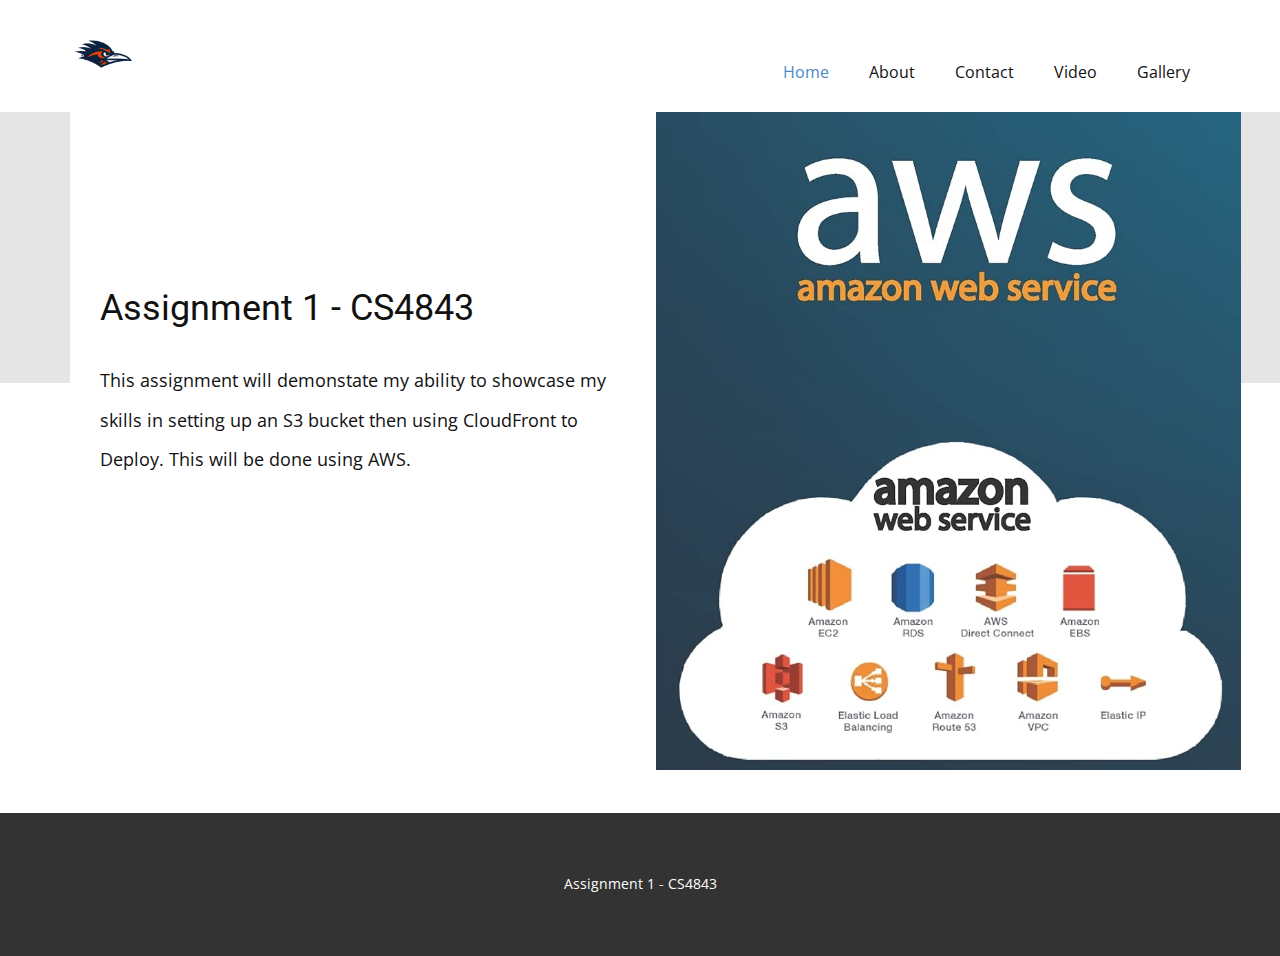
<file: index.html>
<!DOCTYPE html>
<html style="font-size: 16px;">
  <head>
    <meta name="viewport" content="width=device-width, initial-scale=1.0">
    <meta charset="utf-8">
    <meta name="keywords" content="about studio, INTUITIVE">
    <meta name="description" content="">
    <meta name="page_type" content="np-template-header-footer-from-plugin">
    <title>Home</title>
    <link rel="stylesheet" href="nicepage.css" media="screen">
<link rel="stylesheet" href="Home.css" media="screen">
    <script class="u-script" type="text/javascript" src="jquery.js" defer=""></script>
    <script class="u-script" type="text/javascript" src="nicepage.js" defer=""></script>
    <meta name="generator" content="Nicepage 4.4.3, nicepage.com">
    <link id="u-theme-google-font" rel="stylesheet" href="https://fonts.googleapis.com/css?family=Roboto:100,100i,300,300i,400,400i,500,500i,700,700i,900,900i|Open+Sans:300,300i,400,400i,600,600i,700,700i,800,800i">
    
    
    <script type="application/ld+json">{
		"@context": "http://schema.org",
		"@type": "Organization",
		"name": "",
		"logo": "images/utsa-logo.png"
}</script>
    <meta name="theme-color" content="#478ac9">
    <meta property="og:title" content="Home">
    <meta property="og:type" content="website">
  </head>
  <body data-home-page="Home.html" data-home-page-title="Home" class="u-body u-xl-mode"><header class="u-clearfix u-header u-header" id="sec-6250"><div class="u-clearfix u-sheet u-valign-middle u-sheet-1">
        <a href="https://nicepage.com" class="u-image u-logo u-image-1" data-image-width="200" data-image-height="200">
          <img src="images/utsa-logo.png" class="u-logo-image u-logo-image-1">
        </a>
        <nav class="u-menu u-menu-dropdown u-offcanvas u-menu-1">
          <div class="menu-collapse" style="font-size: 1rem; letter-spacing: 0px;">
            <a class="u-button-style u-custom-left-right-menu-spacing u-custom-padding-bottom u-custom-top-bottom-menu-spacing u-nav-link u-text-active-palette-1-base u-text-hover-palette-2-base" href="#">
              <svg class="u-svg-link" viewBox="0 0 24 24"><use xmlns:xlink="http://www.w3.org/1999/xlink" xlink:href="#menu-hamburger"></use></svg>
              <svg class="u-svg-content" version="1.1" id="menu-hamburger" viewBox="0 0 16 16" x="0px" y="0px" xmlns:xlink="http://www.w3.org/1999/xlink" xmlns="http://www.w3.org/2000/svg"><g><rect y="1" width="16" height="2"></rect><rect y="7" width="16" height="2"></rect><rect y="13" width="16" height="2"></rect>
</g></svg>
            </a>
          </div>
          <div class="u-custom-menu u-nav-container">
            <ul class="u-nav u-unstyled u-nav-1"><li class="u-nav-item"><a class="u-button-style u-nav-link u-text-active-palette-1-base u-text-hover-palette-2-base" href="Home.html" style="padding: 10px 20px;">Home</a>
</li><li class="u-nav-item"><a class="u-button-style u-nav-link u-text-active-palette-1-base u-text-hover-palette-2-base" href="About.html" style="padding: 10px 20px;">About</a>
</li><li class="u-nav-item"><a class="u-button-style u-nav-link u-text-active-palette-1-base u-text-hover-palette-2-base" href="Contact.html" style="padding: 10px 20px;">Contact</a>
</li><li class="u-nav-item"><a class="u-button-style u-nav-link u-text-active-palette-1-base u-text-hover-palette-2-base" href="Video.html" style="padding: 10px 20px;">Video</a>
</li><li class="u-nav-item"><a class="u-button-style u-nav-link u-text-active-palette-1-base u-text-hover-palette-2-base" href="Gallery.html" style="padding: 10px 20px;">Gallery</a>
</li></ul>
          </div>
          <div class="u-custom-menu u-nav-container-collapse">
            <div class="u-black u-container-style u-inner-container-layout u-opacity u-opacity-95 u-sidenav">
              <div class="u-inner-container-layout u-sidenav-overflow">
                <div class="u-menu-close"></div>
                <ul class="u-align-center u-nav u-popupmenu-items u-unstyled u-nav-2"><li class="u-nav-item"><a class="u-button-style u-nav-link" href="Home.html" style="padding: 10px 20px;">Home</a>
</li><li class="u-nav-item"><a class="u-button-style u-nav-link" href="About.html" style="padding: 10px 20px;">About</a>
</li><li class="u-nav-item"><a class="u-button-style u-nav-link" href="Contact.html" style="padding: 10px 20px;">Contact</a>
</li><li class="u-nav-item"><a class="u-button-style u-nav-link" href="Video.html" style="padding: 10px 20px;">Video</a>
</li><li class="u-nav-item"><a class="u-button-style u-nav-link" href="Gallery.html" style="padding: 10px 20px;">Gallery</a>
</li></ul>
              </div>
            </div>
            <div class="u-black u-menu-overlay u-opacity u-opacity-70"></div>
          </div>
        </nav>
      </div></header>
    <section class="u-align-center u-clearfix u-section-1" id="carousel_57d9">
      <div class="u-expanded-width u-grey-10 u-shape u-shape-rectangle u-shape-1"></div>
      <div class="u-clearfix u-gutter-0 u-layout-wrap u-layout-wrap-1">
        <div class="u-layout">
          <div class="u-layout-row">
            <div class="u-align-left u-container-style u-layout-cell u-right-cell u-size-30 u-white u-layout-cell-1">
              <div class="u-container-layout u-container-layout-1">
                <h2 class="u-text u-text-1">Assignment 1 - CS4843</h2>
                <p class="u-text u-text-2">This assignment will demonstate my ability to showcase my skills in setting up an S3 bucket then using CloudFront to Deploy. This will be done using AWS.</p>
              </div>
            </div>
            <div class="u-container-style u-image u-layout-cell u-left-cell u-size-30 u-image-1" data-image-width="850" data-image-height="1360">
              <div class="u-container-layout u-container-layout-2"></div>
            </div>
          </div>
        </div>
      </div>
    </section>
    
    
    <footer class="u-align-center u-clearfix u-footer u-grey-80 u-footer" id="sec-d42c"><div class="u-clearfix u-sheet u-valign-middle u-sheet-1">
        <p class="u-small-text u-text u-text-variant u-text-1">Assignment 1 - CS4843</p>
      </div></footer>
  </body>
</html>
</file>
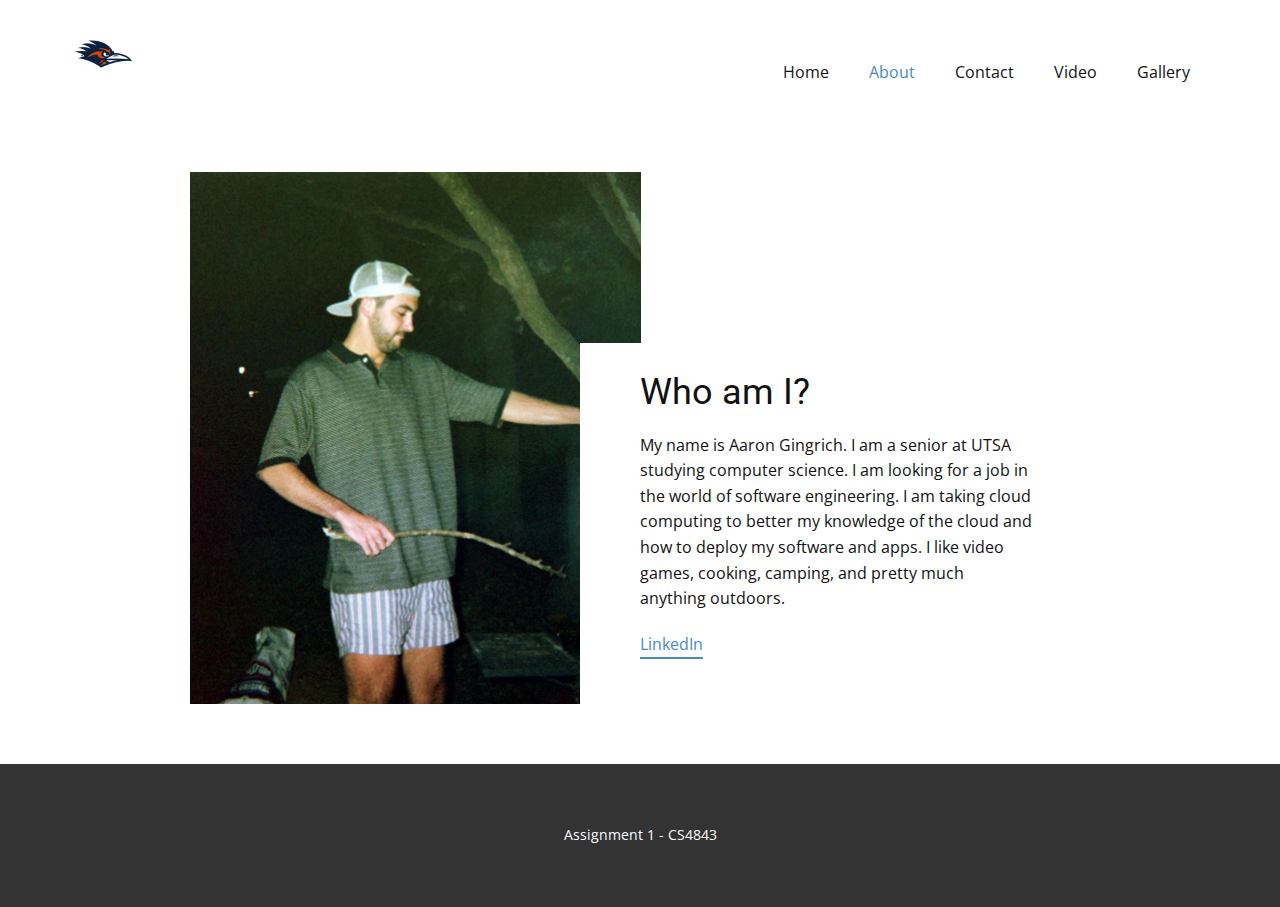
<file: About.html>
<!DOCTYPE html>
<html style="font-size: 16px;">
  <head>
    <meta name="viewport" content="width=device-width, initial-scale=1.0">
    <meta charset="utf-8">
    <meta name="keywords" content="About Us">
    <meta name="description" content="">
    <meta name="page_type" content="np-template-header-footer-from-plugin">
    <title>About</title>
    <link rel="stylesheet" href="nicepage.css" media="screen">
<link rel="stylesheet" href="About.css" media="screen">
    <script class="u-script" type="text/javascript" src="jquery.js" defer=""></script>
    <script class="u-script" type="text/javascript" src="nicepage.js" defer=""></script>
    <meta name="generator" content="Nicepage 4.4.3, nicepage.com">
    <link id="u-theme-google-font" rel="stylesheet" href="https://fonts.googleapis.com/css?family=Roboto:100,100i,300,300i,400,400i,500,500i,700,700i,900,900i|Open+Sans:300,300i,400,400i,600,600i,700,700i,800,800i">
    
    
    <script type="application/ld+json">{
		"@context": "http://schema.org",
		"@type": "Organization",
		"name": "",
		"logo": "images/utsa-logo.png"
}</script>
    <meta name="theme-color" content="#478ac9">
    <meta property="og:title" content="About">
    <meta property="og:type" content="website">
  </head>
  <body class="u-body u-xl-mode"><header class="u-clearfix u-header u-header" id="sec-6250"><div class="u-clearfix u-sheet u-valign-middle u-sheet-1">
        <a href="https://nicepage.com" class="u-image u-logo u-image-1" data-image-width="200" data-image-height="200">
          <img src="images/utsa-logo.png" class="u-logo-image u-logo-image-1">
        </a>
        <nav class="u-menu u-menu-dropdown u-offcanvas u-menu-1">
          <div class="menu-collapse" style="font-size: 1rem; letter-spacing: 0px;">
            <a class="u-button-style u-custom-left-right-menu-spacing u-custom-padding-bottom u-custom-top-bottom-menu-spacing u-nav-link u-text-active-palette-1-base u-text-hover-palette-2-base" href="#">
              <svg class="u-svg-link" viewBox="0 0 24 24"><use xmlns:xlink="http://www.w3.org/1999/xlink" xlink:href="#menu-hamburger"></use></svg>
              <svg class="u-svg-content" version="1.1" id="menu-hamburger" viewBox="0 0 16 16" x="0px" y="0px" xmlns:xlink="http://www.w3.org/1999/xlink" xmlns="http://www.w3.org/2000/svg"><g><rect y="1" width="16" height="2"></rect><rect y="7" width="16" height="2"></rect><rect y="13" width="16" height="2"></rect>
</g></svg>
            </a>
          </div>
          <div class="u-custom-menu u-nav-container">
            <ul class="u-nav u-unstyled u-nav-1"><li class="u-nav-item"><a class="u-button-style u-nav-link u-text-active-palette-1-base u-text-hover-palette-2-base" href="Home.html" style="padding: 10px 20px;">Home</a>
</li><li class="u-nav-item"><a class="u-button-style u-nav-link u-text-active-palette-1-base u-text-hover-palette-2-base" href="About.html" style="padding: 10px 20px;">About</a>
</li><li class="u-nav-item"><a class="u-button-style u-nav-link u-text-active-palette-1-base u-text-hover-palette-2-base" href="Contact.html" style="padding: 10px 20px;">Contact</a>
</li><li class="u-nav-item"><a class="u-button-style u-nav-link u-text-active-palette-1-base u-text-hover-palette-2-base" href="Video.html" style="padding: 10px 20px;">Video</a>
</li><li class="u-nav-item"><a class="u-button-style u-nav-link u-text-active-palette-1-base u-text-hover-palette-2-base" href="Gallery.html" style="padding: 10px 20px;">Gallery</a>
</li></ul>
          </div>
          <div class="u-custom-menu u-nav-container-collapse">
            <div class="u-black u-container-style u-inner-container-layout u-opacity u-opacity-95 u-sidenav">
              <div class="u-inner-container-layout u-sidenav-overflow">
                <div class="u-menu-close"></div>
                <ul class="u-align-center u-nav u-popupmenu-items u-unstyled u-nav-2"><li class="u-nav-item"><a class="u-button-style u-nav-link" href="Home.html" style="padding: 10px 20px;">Home</a>
</li><li class="u-nav-item"><a class="u-button-style u-nav-link" href="About.html" style="padding: 10px 20px;">About</a>
</li><li class="u-nav-item"><a class="u-button-style u-nav-link" href="Contact.html" style="padding: 10px 20px;">Contact</a>
</li><li class="u-nav-item"><a class="u-button-style u-nav-link" href="Video.html" style="padding: 10px 20px;">Video</a>
</li><li class="u-nav-item"><a class="u-button-style u-nav-link" href="Gallery.html" style="padding: 10px 20px;">Gallery</a>
</li></ul>
              </div>
            </div>
            <div class="u-black u-menu-overlay u-opacity u-opacity-70"></div>
          </div>
        </nav>
      </div></header>
    <section class="u-clearfix u-section-1" id="sec-bf2d">
      <div class="u-clearfix u-sheet u-valign-middle u-sheet-1">
        <div class="u-clearfix u-expanded-width-md u-expanded-width-sm u-expanded-width-xs u-gutter-0 u-layout-wrap u-layout-wrap-1">
          <div class="u-layout">
            <div class="u-layout-row">
              <div class="u-container-style u-image u-layout-cell u-left-cell u-size-30 u-image-1" src="" data-image-width="3072" data-image-height="2048">
                <div class="u-container-layout u-container-layout-1"></div>
              </div>
              <div class="u-align-left-xs u-container-style u-layout-cell u-right-cell u-size-30 u-layout-cell-2">
                <div class="u-container-layout u-container-layout-2">
                  <div class="u-container-style u-expanded-width-xs u-group u-white u-group-1">
                    <div class="u-container-layout u-valign-top u-container-layout-3">
                      <h2 class="u-text u-text-default u-text-1">Who am I?</h2>
                      <p class="u-text u-text-2">My name is Aaron Gingrich. I am a senior at UTSA studying computer science. I am looking for a job in the world of software engineering. I am taking cloud computing to better my knowledge of the cloud and how to deploy my software and apps. I like video games, cooking, camping, and pretty much anything outdoors.</p>
                      <a href="https://www.linkedin.com/in/aarongingrich/" class="u-active-none u-border-2 u-border-palette-1-base u-btn u-btn-rectangle u-button-style u-hover-none u-none u-btn-1" target="_blank">LinkedIn</a>
                    </div>
                  </div>
                </div>
              </div>
            </div>
          </div>
        </div>
      </div>
    </section>
    
    
    <footer class="u-align-center u-clearfix u-footer u-grey-80 u-footer" id="sec-d42c"><div class="u-clearfix u-sheet u-valign-middle u-sheet-1">
        <p class="u-small-text u-text u-text-variant u-text-1">Assignment 1 - CS4843</p>
      </div></footer>
  </body>
</html>
</file>
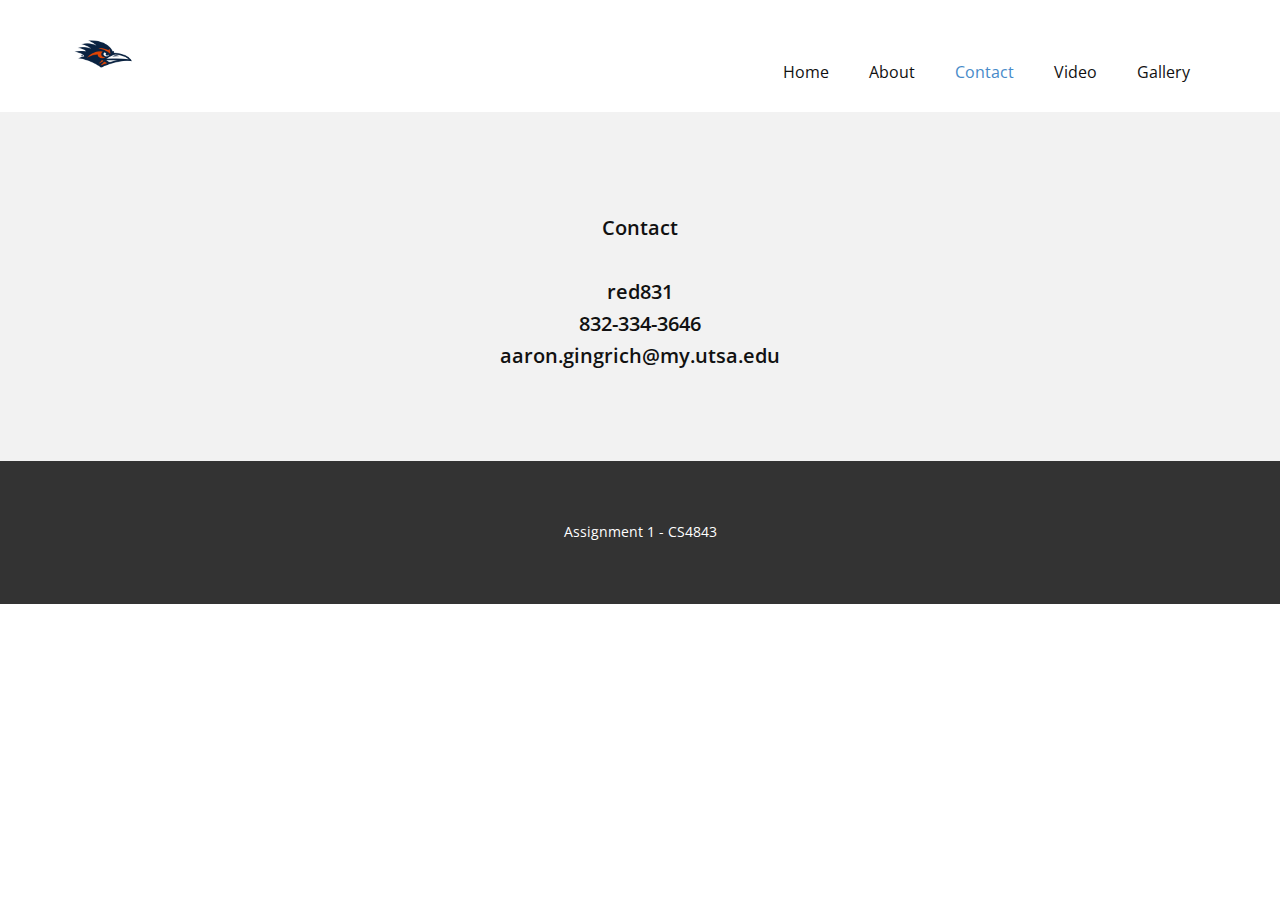
<file: Contact.html>
<!DOCTYPE html>
<html style="font-size: 16px;">
  <head>
    <meta name="viewport" content="width=device-width, initial-scale=1.0">
    <meta charset="utf-8">
    <meta name="keywords" content="">
    <meta name="description" content="">
    <meta name="page_type" content="np-template-header-footer-from-plugin">
    <title>Contact</title>
    <link rel="stylesheet" href="nicepage.css" media="screen">
<link rel="stylesheet" href="Contact.css" media="screen">
    <script class="u-script" type="text/javascript" src="jquery.js" defer=""></script>
    <script class="u-script" type="text/javascript" src="nicepage.js" defer=""></script>
    <meta name="generator" content="Nicepage 4.4.3, nicepage.com">
    <link id="u-theme-google-font" rel="stylesheet" href="https://fonts.googleapis.com/css?family=Roboto:100,100i,300,300i,400,400i,500,500i,700,700i,900,900i|Open+Sans:300,300i,400,400i,600,600i,700,700i,800,800i">
    
    
    <script type="application/ld+json">{
		"@context": "http://schema.org",
		"@type": "Organization",
		"name": "",
		"logo": "images/utsa-logo.png"
}</script>
    <meta name="theme-color" content="#478ac9">
    <meta property="og:title" content="Contact">
    <meta property="og:type" content="website">
  </head>
  <body class="u-body u-xl-mode"><header class="u-clearfix u-header u-header" id="sec-6250"><div class="u-clearfix u-sheet u-valign-middle u-sheet-1">
        <a href="https://nicepage.com" class="u-image u-logo u-image-1" data-image-width="200" data-image-height="200">
          <img src="images/utsa-logo.png" class="u-logo-image u-logo-image-1">
        </a>
        <nav class="u-menu u-menu-dropdown u-offcanvas u-menu-1">
          <div class="menu-collapse" style="font-size: 1rem; letter-spacing: 0px;">
            <a class="u-button-style u-custom-left-right-menu-spacing u-custom-padding-bottom u-custom-top-bottom-menu-spacing u-nav-link u-text-active-palette-1-base u-text-hover-palette-2-base" href="#">
              <svg class="u-svg-link" viewBox="0 0 24 24"><use xmlns:xlink="http://www.w3.org/1999/xlink" xlink:href="#menu-hamburger"></use></svg>
              <svg class="u-svg-content" version="1.1" id="menu-hamburger" viewBox="0 0 16 16" x="0px" y="0px" xmlns:xlink="http://www.w3.org/1999/xlink" xmlns="http://www.w3.org/2000/svg"><g><rect y="1" width="16" height="2"></rect><rect y="7" width="16" height="2"></rect><rect y="13" width="16" height="2"></rect>
</g></svg>
            </a>
          </div>
          <div class="u-custom-menu u-nav-container">
            <ul class="u-nav u-unstyled u-nav-1"><li class="u-nav-item"><a class="u-button-style u-nav-link u-text-active-palette-1-base u-text-hover-palette-2-base" href="Home.html" style="padding: 10px 20px;">Home</a>
</li><li class="u-nav-item"><a class="u-button-style u-nav-link u-text-active-palette-1-base u-text-hover-palette-2-base" href="About.html" style="padding: 10px 20px;">About</a>
</li><li class="u-nav-item"><a class="u-button-style u-nav-link u-text-active-palette-1-base u-text-hover-palette-2-base" href="Contact.html" style="padding: 10px 20px;">Contact</a>
</li><li class="u-nav-item"><a class="u-button-style u-nav-link u-text-active-palette-1-base u-text-hover-palette-2-base" href="Video.html" style="padding: 10px 20px;">Video</a>
</li><li class="u-nav-item"><a class="u-button-style u-nav-link u-text-active-palette-1-base u-text-hover-palette-2-base" href="Gallery.html" style="padding: 10px 20px;">Gallery</a>
</li></ul>
          </div>
          <div class="u-custom-menu u-nav-container-collapse">
            <div class="u-black u-container-style u-inner-container-layout u-opacity u-opacity-95 u-sidenav">
              <div class="u-inner-container-layout u-sidenav-overflow">
                <div class="u-menu-close"></div>
                <ul class="u-align-center u-nav u-popupmenu-items u-unstyled u-nav-2"><li class="u-nav-item"><a class="u-button-style u-nav-link" href="Home.html" style="padding: 10px 20px;">Home</a>
</li><li class="u-nav-item"><a class="u-button-style u-nav-link" href="About.html" style="padding: 10px 20px;">About</a>
</li><li class="u-nav-item"><a class="u-button-style u-nav-link" href="Contact.html" style="padding: 10px 20px;">Contact</a>
</li><li class="u-nav-item"><a class="u-button-style u-nav-link" href="Video.html" style="padding: 10px 20px;">Video</a>
</li><li class="u-nav-item"><a class="u-button-style u-nav-link" href="Gallery.html" style="padding: 10px 20px;">Gallery</a>
</li></ul>
              </div>
            </div>
            <div class="u-black u-menu-overlay u-opacity u-opacity-70"></div>
          </div>
        </nav>
      </div></header>
    <section class="u-align-center u-clearfix u-grey-5 u-section-1" id="sec-d25b">
      <div class="u-clearfix u-sheet u-sheet-1">
        <p class="u-large-text u-text u-text-variant u-text-1">Contact<br>
          <br>red831<br>832-334-3646<br>aaron.gingrich@my.utsa.edu
        </p>
      </div>
    </section>
    
    
    <footer class="u-align-center u-clearfix u-footer u-grey-80 u-footer" id="sec-d42c"><div class="u-clearfix u-sheet u-valign-middle u-sheet-1">
        <p class="u-small-text u-text u-text-variant u-text-1">Assignment 1 - CS4843</p>
      </div></footer>
  </body>
</html>
</file>
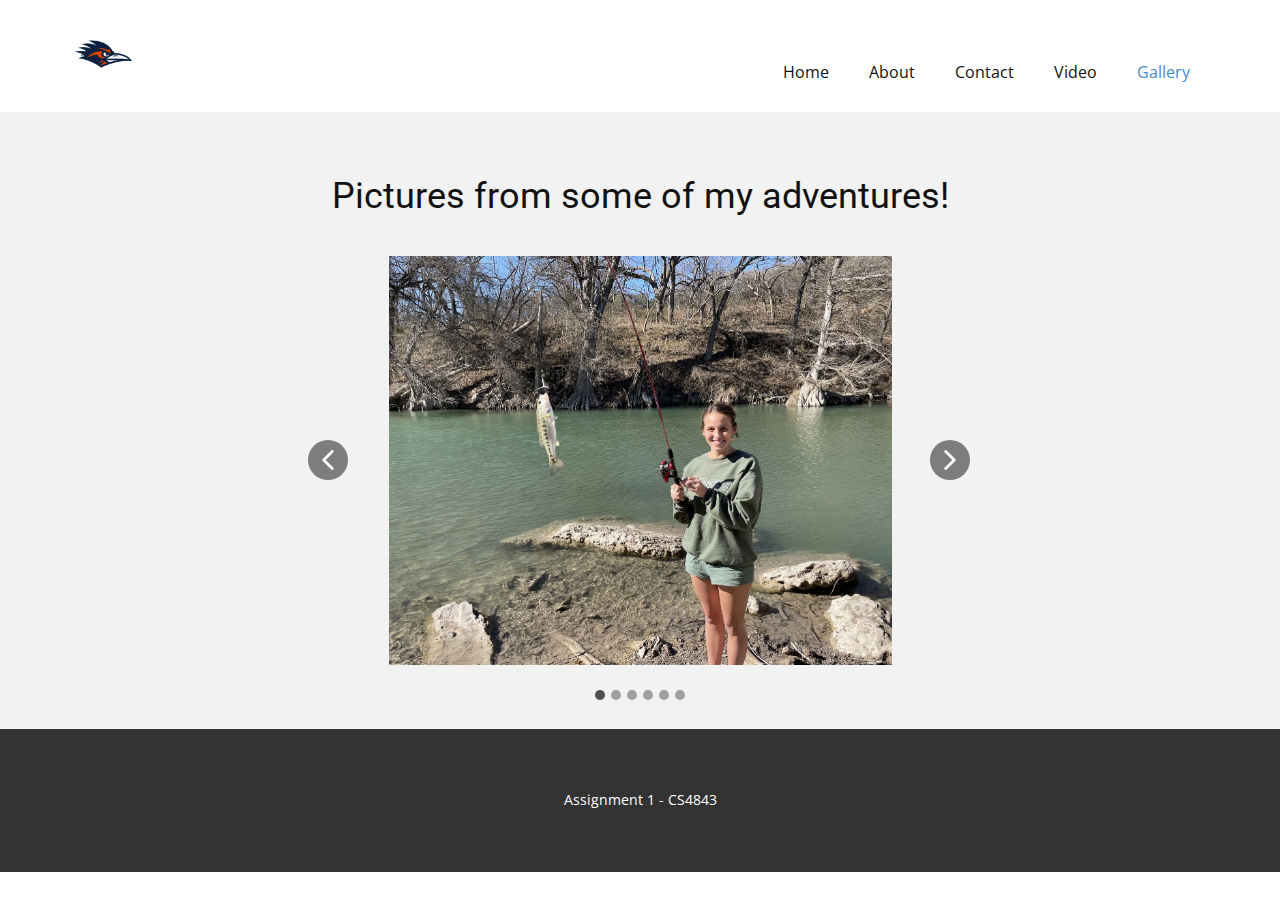
<file: Gallery.html>
<!DOCTYPE html>
<html style="font-size: 16px;">
  <head>
    <meta name="viewport" content="width=device-width, initial-scale=1.0">
    <meta charset="utf-8">
    <meta name="keywords" content="Pictures from some of my adventures!">
    <meta name="description" content="">
    <meta name="page_type" content="np-template-header-footer-from-plugin">
    <title>Gallery</title>
    <link rel="stylesheet" href="nicepage.css" media="screen">
<link rel="stylesheet" href="Gallery.css" media="screen">
    <script class="u-script" type="text/javascript" src="jquery.js" defer=""></script>
    <script class="u-script" type="text/javascript" src="nicepage.js" defer=""></script>
    <meta name="generator" content="Nicepage 4.4.3, nicepage.com">
    <link id="u-theme-google-font" rel="stylesheet" href="https://fonts.googleapis.com/css?family=Roboto:100,100i,300,300i,400,400i,500,500i,700,700i,900,900i|Open+Sans:300,300i,400,400i,600,600i,700,700i,800,800i">
    
    
    <script type="application/ld+json">{
		"@context": "http://schema.org",
		"@type": "Organization",
		"name": "",
		"logo": "images/utsa-logo.png"
}</script>
    <meta name="theme-color" content="#478ac9">
    <meta property="og:title" content="Gallery">
    <meta property="og:type" content="website">
  </head>
  <body class="u-body u-xl-mode"><header class="u-clearfix u-header u-header" id="sec-6250"><div class="u-clearfix u-sheet u-valign-middle u-sheet-1">
        <a href="https://nicepage.com" class="u-image u-logo u-image-1" data-image-width="200" data-image-height="200">
          <img src="images/utsa-logo.png" class="u-logo-image u-logo-image-1">
        </a>
        <nav class="u-menu u-menu-dropdown u-offcanvas u-menu-1">
          <div class="menu-collapse" style="font-size: 1rem; letter-spacing: 0px;">
            <a class="u-button-style u-custom-left-right-menu-spacing u-custom-padding-bottom u-custom-top-bottom-menu-spacing u-nav-link u-text-active-palette-1-base u-text-hover-palette-2-base" href="#">
              <svg class="u-svg-link" viewBox="0 0 24 24"><use xmlns:xlink="http://www.w3.org/1999/xlink" xlink:href="#menu-hamburger"></use></svg>
              <svg class="u-svg-content" version="1.1" id="menu-hamburger" viewBox="0 0 16 16" x="0px" y="0px" xmlns:xlink="http://www.w3.org/1999/xlink" xmlns="http://www.w3.org/2000/svg"><g><rect y="1" width="16" height="2"></rect><rect y="7" width="16" height="2"></rect><rect y="13" width="16" height="2"></rect>
</g></svg>
            </a>
          </div>
          <div class="u-custom-menu u-nav-container">
            <ul class="u-nav u-unstyled u-nav-1"><li class="u-nav-item"><a class="u-button-style u-nav-link u-text-active-palette-1-base u-text-hover-palette-2-base" href="Home.html" style="padding: 10px 20px;">Home</a>
</li><li class="u-nav-item"><a class="u-button-style u-nav-link u-text-active-palette-1-base u-text-hover-palette-2-base" href="About.html" style="padding: 10px 20px;">About</a>
</li><li class="u-nav-item"><a class="u-button-style u-nav-link u-text-active-palette-1-base u-text-hover-palette-2-base" href="Contact.html" style="padding: 10px 20px;">Contact</a>
</li><li class="u-nav-item"><a class="u-button-style u-nav-link u-text-active-palette-1-base u-text-hover-palette-2-base" href="Video.html" style="padding: 10px 20px;">Video</a>
</li><li class="u-nav-item"><a class="u-button-style u-nav-link u-text-active-palette-1-base u-text-hover-palette-2-base" href="Gallery.html" style="padding: 10px 20px;">Gallery</a>
</li></ul>
          </div>
          <div class="u-custom-menu u-nav-container-collapse">
            <div class="u-black u-container-style u-inner-container-layout u-opacity u-opacity-95 u-sidenav">
              <div class="u-inner-container-layout u-sidenav-overflow">
                <div class="u-menu-close"></div>
                <ul class="u-align-center u-nav u-popupmenu-items u-unstyled u-nav-2"><li class="u-nav-item"><a class="u-button-style u-nav-link" href="Home.html" style="padding: 10px 20px;">Home</a>
</li><li class="u-nav-item"><a class="u-button-style u-nav-link" href="About.html" style="padding: 10px 20px;">About</a>
</li><li class="u-nav-item"><a class="u-button-style u-nav-link" href="Contact.html" style="padding: 10px 20px;">Contact</a>
</li><li class="u-nav-item"><a class="u-button-style u-nav-link" href="Video.html" style="padding: 10px 20px;">Video</a>
</li><li class="u-nav-item"><a class="u-button-style u-nav-link" href="Gallery.html" style="padding: 10px 20px;">Gallery</a>
</li></ul>
              </div>
            </div>
            <div class="u-black u-menu-overlay u-opacity u-opacity-70"></div>
          </div>
        </nav>
      </div></header>
    <section class="u-align-center u-clearfix u-grey-5 u-section-1" id="sec-0434">
      <div class="u-clearfix u-sheet u-valign-middle-xs u-sheet-1">
        <h2 class="u-text u-text-default u-text-1">Pictures from some of my adventures!</h2>
        <div class="pointer-event u-carousel u-expanded-width-xs u-gallery u-gallery-slider u-layout-carousel u-lightbox u-no-transition u-show-text-on-hover u-gallery-1" id="carousel-f035" data-interval="5000" data-u-ride="carousel">
          <ol class="u-absolute-hcenter u-carousel-indicators u-carousel-indicators-1">
            <li data-u-target="#carousel-f035" data-u-slide-to="0" class="u-active u-grey-70 u-shape-circle" style="width: 10px; height: 10px;"></li>
            <li data-u-target="#carousel-f035" data-u-slide-to="1" class="u-grey-70 u-shape-circle" style="width: 10px; height: 10px;"></li>
            <li data-u-target="#carousel-f035" data-u-slide-to="2" class="u-grey-70 u-shape-circle" style="width: 10px; height: 10px;"></li>
            <li data-u-target="#carousel-f035" data-u-slide-to="3" class="u-grey-70 u-shape-circle" style="width: 10px; height: 10px;"></li>
            <li data-u-target="#carousel-f035" data-u-slide-to="4" class="u-grey-70 u-shape-circle" style="width: 10px; height: 10px;"></li>
            <li data-u-target="#carousel-f035" data-u-slide-to="5" class="u-grey-70 u-shape-circle" style="width: 10px; height: 10px;"></li>
          </ol>
          <div class="u-carousel-inner u-gallery-inner" role="listbox">
            <div class="u-active u-carousel-item u-effect-fade u-gallery-item u-carousel-item-1">
              <div class="u-back-slide" data-image-width="1600" data-image-height="1200">
                <img class="u-back-image u-expanded" src="images/IMG_0955.jpg">
              </div>
              <div class="u-align-center u-over-slide u-shading u-valign-bottom u-over-slide-1">
                <h3 class="u-gallery-heading">Sample Title</h3>
                <p class="u-gallery-text">Sample Text</p>
              </div>
            </div>
            <div class="u-carousel-item u-effect-fade u-gallery-item u-carousel-item-2">
              <div class="u-back-slide" data-image-width="1600" data-image-height="1200">
                <img class="u-back-image u-expanded u-back-image-2" src="images/IMG_9855.jpg">
              </div>
              <div class="u-align-center u-over-slide u-shading u-valign-bottom u-over-slide-2">
                <h3 class="u-gallery-heading">Sample Title</h3>
                <p class="u-gallery-text">Sample Text</p>
              </div>
            </div>
            <div class="u-carousel-item u-effect-fade u-gallery-item u-carousel-item-3" data-image-width="1600" data-image-height="1200">
              <div class="u-back-slide">
                <img class="u-back-image u-expanded" src="images/IMG_0759.jpg">
              </div>
              <div class="u-align-center u-over-slide u-shading u-valign-bottom u-over-slide-3">
                <h3 class="u-gallery-heading"></h3>
                <p class="u-gallery-text"></p>
              </div>
              <style data-mode="XL"></style>
              <style data-mode="LG"></style>
              <style data-mode="MD"></style>
              <style data-mode="SM"></style>
              <style data-mode="XS"></style>
            </div>
            <div class="u-carousel-item u-effect-fade u-gallery-item u-carousel-item-4" data-image-width="4032" data-image-height="3024">
              <div class="u-back-slide">
                <img class="u-back-image u-expanded" src="images/IMG_0108.jpg">
              </div>
              <div class="u-align-center u-over-slide u-shading u-valign-bottom u-over-slide-4">
                <h3 class="u-gallery-heading"></h3>
                <p class="u-gallery-text"></p>
              </div>
              <style data-mode="XL"></style>
              <style data-mode="LG"></style>
              <style data-mode="MD"></style>
              <style data-mode="SM"></style>
              <style data-mode="XS"></style>
            </div>
            <div class="u-carousel-item u-effect-fade u-gallery-item u-carousel-item-5" data-image-width="4032" data-image-height="3024">
              <div class="u-back-slide">
                <img class="u-back-image u-expanded" src="images/IMG_0622.jpg">
              </div>
              <div class="u-align-center u-over-slide u-shading u-valign-bottom u-over-slide-5">
                <h3 class="u-gallery-heading"></h3>
                <p class="u-gallery-text"></p>
              </div>
              <style data-mode="XL"></style>
              <style data-mode="LG"></style>
              <style data-mode="MD"></style>
              <style data-mode="SM"></style>
              <style data-mode="XS"></style>
            </div>
            <div class="u-carousel-item u-effect-fade u-gallery-item u-carousel-item-6" data-image-width="4032" data-image-height="3024">
              <div class="u-back-slide">
                <img class="u-back-image u-expanded" src="images/IMG_0654.jpg">
              </div>
              <div class="u-align-center u-over-slide u-shading u-valign-bottom u-over-slide-6">
                <h3 class="u-gallery-heading"></h3>
                <p class="u-gallery-text"></p>
              </div>
              <style data-mode="XL"></style>
              <style data-mode="LG"></style>
              <style data-mode="MD"></style>
              <style data-mode="SM"></style>
              <style data-mode="XS"></style>
            </div>
          </div>
          <a class="u-absolute-vcenter u-carousel-control u-carousel-control-prev u-grey-70 u-hidden-sm u-hidden-xs u-icon-circle u-opacity u-opacity-70 u-spacing-10 u-text-white u-carousel-control-1" href="#carousel-f035" role="button" data-u-slide="prev">
            <span aria-hidden="true">
              <svg viewBox="0 0 451.847 451.847"><path d="M97.141,225.92c0-8.095,3.091-16.192,9.259-22.366L300.689,9.27c12.359-12.359,32.397-12.359,44.751,0
c12.354,12.354,12.354,32.388,0,44.748L173.525,225.92l171.903,171.909c12.354,12.354,12.354,32.391,0,44.744
c-12.354,12.365-32.386,12.365-44.745,0l-194.29-194.281C100.226,242.115,97.141,234.018,97.141,225.92z"></path></svg>
            </span>
            <span class="sr-only">
              <svg viewBox="0 0 451.847 451.847"><path d="M97.141,225.92c0-8.095,3.091-16.192,9.259-22.366L300.689,9.27c12.359-12.359,32.397-12.359,44.751,0
c12.354,12.354,12.354,32.388,0,44.748L173.525,225.92l171.903,171.909c12.354,12.354,12.354,32.391,0,44.744
c-12.354,12.365-32.386,12.365-44.745,0l-194.29-194.281C100.226,242.115,97.141,234.018,97.141,225.92z"></path></svg>
            </span>
          </a>
          <a class="u-absolute-vcenter u-carousel-control u-carousel-control-next u-grey-70 u-hidden-sm u-hidden-xs u-icon-circle u-opacity u-opacity-70 u-spacing-10 u-text-white u-carousel-control-2" href="#carousel-f035" role="button" data-u-slide="next">
            <span aria-hidden="true">
              <svg viewBox="0 0 451.846 451.847"><path d="M345.441,248.292L151.154,442.573c-12.359,12.365-32.397,12.365-44.75,0c-12.354-12.354-12.354-32.391,0-44.744
L278.318,225.92L106.409,54.017c-12.354-12.359-12.354-32.394,0-44.748c12.354-12.359,32.391-12.359,44.75,0l194.287,194.284
c6.177,6.18,9.262,14.271,9.262,22.366C354.708,234.018,351.617,242.115,345.441,248.292z"></path></svg>
            </span>
            <span class="sr-only">
              <svg viewBox="0 0 451.846 451.847"><path d="M345.441,248.292L151.154,442.573c-12.359,12.365-32.397,12.365-44.75,0c-12.354-12.354-12.354-32.391,0-44.744
L278.318,225.92L106.409,54.017c-12.354-12.359-12.354-32.394,0-44.748c12.354-12.359,32.391-12.359,44.75,0l194.287,194.284
c6.177,6.18,9.262,14.271,9.262,22.366C354.708,234.018,351.617,242.115,345.441,248.292z"></path></svg>
            </span>
          </a>
        </div>
      </div>
    </section>
    
    
    <footer class="u-align-center u-clearfix u-footer u-grey-80 u-footer" id="sec-d42c"><div class="u-clearfix u-sheet u-valign-middle u-sheet-1">
        <p class="u-small-text u-text u-text-variant u-text-1">Assignment 1 - CS4843</p>
      </div></footer>
  </body>
</html>
</file>
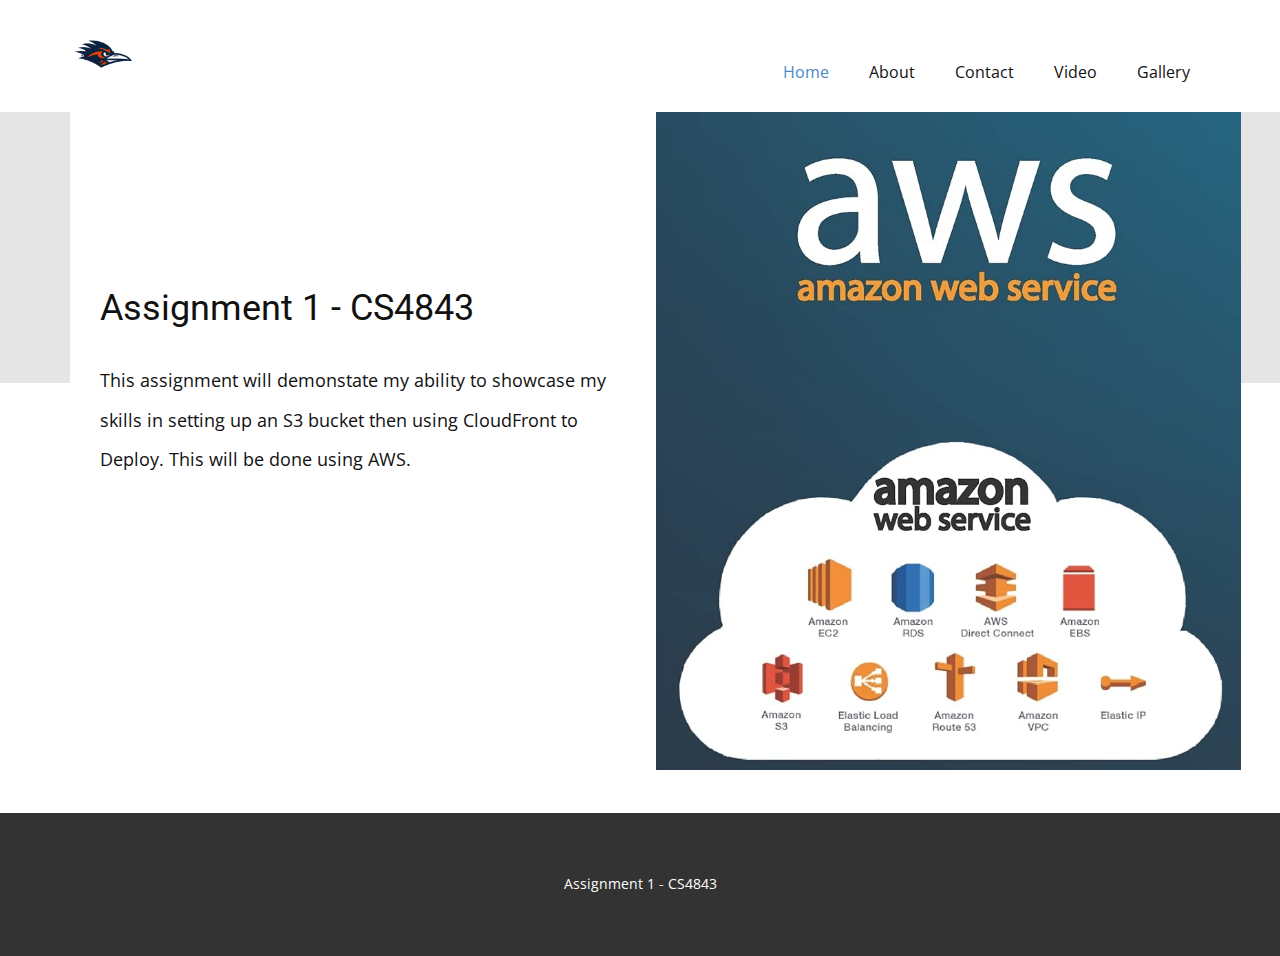
<file: Home.html>
<!DOCTYPE html>
<html style="font-size: 16px;">
  <head>
    <meta name="viewport" content="width=device-width, initial-scale=1.0">
    <meta charset="utf-8">
    <meta name="keywords" content="about studio, INTUITIVE">
    <meta name="description" content="">
    <meta name="page_type" content="np-template-header-footer-from-plugin">
    <title>Home</title>
    <link rel="stylesheet" href="nicepage.css" media="screen">
<link rel="stylesheet" href="Home.css" media="screen">
    <script class="u-script" type="text/javascript" src="jquery.js" defer=""></script>
    <script class="u-script" type="text/javascript" src="nicepage.js" defer=""></script>
    <meta name="generator" content="Nicepage 4.4.3, nicepage.com">
    <link id="u-theme-google-font" rel="stylesheet" href="https://fonts.googleapis.com/css?family=Roboto:100,100i,300,300i,400,400i,500,500i,700,700i,900,900i|Open+Sans:300,300i,400,400i,600,600i,700,700i,800,800i">
    
    
    <script type="application/ld+json">{
		"@context": "http://schema.org",
		"@type": "Organization",
		"name": "",
		"logo": "images/utsa-logo.png"
}</script>
    <meta name="theme-color" content="#478ac9">
    <meta property="og:title" content="Home">
    <meta property="og:type" content="website">
  </head>
  <body class="u-body u-xl-mode"><header class="u-clearfix u-header u-header" id="sec-6250"><div class="u-clearfix u-sheet u-valign-middle u-sheet-1">
        <a href="https://nicepage.com" class="u-image u-logo u-image-1" data-image-width="200" data-image-height="200">
          <img src="images/utsa-logo.png" class="u-logo-image u-logo-image-1">
        </a>
        <nav class="u-menu u-menu-dropdown u-offcanvas u-menu-1">
          <div class="menu-collapse" style="font-size: 1rem; letter-spacing: 0px;">
            <a class="u-button-style u-custom-left-right-menu-spacing u-custom-padding-bottom u-custom-top-bottom-menu-spacing u-nav-link u-text-active-palette-1-base u-text-hover-palette-2-base" href="#">
              <svg class="u-svg-link" viewBox="0 0 24 24"><use xmlns:xlink="http://www.w3.org/1999/xlink" xlink:href="#menu-hamburger"></use></svg>
              <svg class="u-svg-content" version="1.1" id="menu-hamburger" viewBox="0 0 16 16" x="0px" y="0px" xmlns:xlink="http://www.w3.org/1999/xlink" xmlns="http://www.w3.org/2000/svg"><g><rect y="1" width="16" height="2"></rect><rect y="7" width="16" height="2"></rect><rect y="13" width="16" height="2"></rect>
</g></svg>
            </a>
          </div>
          <div class="u-custom-menu u-nav-container">
            <ul class="u-nav u-unstyled u-nav-1"><li class="u-nav-item"><a class="u-button-style u-nav-link u-text-active-palette-1-base u-text-hover-palette-2-base" href="Home.html" style="padding: 10px 20px;">Home</a>
</li><li class="u-nav-item"><a class="u-button-style u-nav-link u-text-active-palette-1-base u-text-hover-palette-2-base" href="About.html" style="padding: 10px 20px;">About</a>
</li><li class="u-nav-item"><a class="u-button-style u-nav-link u-text-active-palette-1-base u-text-hover-palette-2-base" href="Contact.html" style="padding: 10px 20px;">Contact</a>
</li><li class="u-nav-item"><a class="u-button-style u-nav-link u-text-active-palette-1-base u-text-hover-palette-2-base" href="Video.html" style="padding: 10px 20px;">Video</a>
</li><li class="u-nav-item"><a class="u-button-style u-nav-link u-text-active-palette-1-base u-text-hover-palette-2-base" href="Gallery.html" style="padding: 10px 20px;">Gallery</a>
</li></ul>
          </div>
          <div class="u-custom-menu u-nav-container-collapse">
            <div class="u-black u-container-style u-inner-container-layout u-opacity u-opacity-95 u-sidenav">
              <div class="u-inner-container-layout u-sidenav-overflow">
                <div class="u-menu-close"></div>
                <ul class="u-align-center u-nav u-popupmenu-items u-unstyled u-nav-2"><li class="u-nav-item"><a class="u-button-style u-nav-link" href="Home.html" style="padding: 10px 20px;">Home</a>
</li><li class="u-nav-item"><a class="u-button-style u-nav-link" href="About.html" style="padding: 10px 20px;">About</a>
</li><li class="u-nav-item"><a class="u-button-style u-nav-link" href="Contact.html" style="padding: 10px 20px;">Contact</a>
</li><li class="u-nav-item"><a class="u-button-style u-nav-link" href="Video.html" style="padding: 10px 20px;">Video</a>
</li><li class="u-nav-item"><a class="u-button-style u-nav-link" href="Gallery.html" style="padding: 10px 20px;">Gallery</a>
</li></ul>
              </div>
            </div>
            <div class="u-black u-menu-overlay u-opacity u-opacity-70"></div>
          </div>
        </nav>
      </div></header>
    <section class="u-align-center u-clearfix u-section-1" id="carousel_57d9">
      <div class="u-expanded-width u-grey-10 u-shape u-shape-rectangle u-shape-1"></div>
      <div class="u-clearfix u-gutter-0 u-layout-wrap u-layout-wrap-1">
        <div class="u-layout">
          <div class="u-layout-row">
            <div class="u-align-left u-container-style u-layout-cell u-right-cell u-size-30 u-white u-layout-cell-1">
              <div class="u-container-layout u-container-layout-1">
                <h2 class="u-text u-text-1">Assignment 1 - CS4843</h2>
                <p class="u-text u-text-2">This assignment will demonstate my ability to showcase my skills in setting up an S3 bucket then using CloudFront to Deploy. This will be done using AWS.</p>
              </div>
            </div>
            <div class="u-container-style u-image u-layout-cell u-left-cell u-size-30 u-image-1" data-image-width="850" data-image-height="1360">
              <div class="u-container-layout u-container-layout-2"></div>
            </div>
          </div>
        </div>
      </div>
    </section>
    
    
    <footer class="u-align-center u-clearfix u-footer u-grey-80 u-footer" id="sec-d42c"><div class="u-clearfix u-sheet u-valign-middle u-sheet-1">
        <p class="u-small-text u-text u-text-variant u-text-1">Assignment 1 - CS4843</p>
      </div></footer>

  </body>
</html>
</file>
